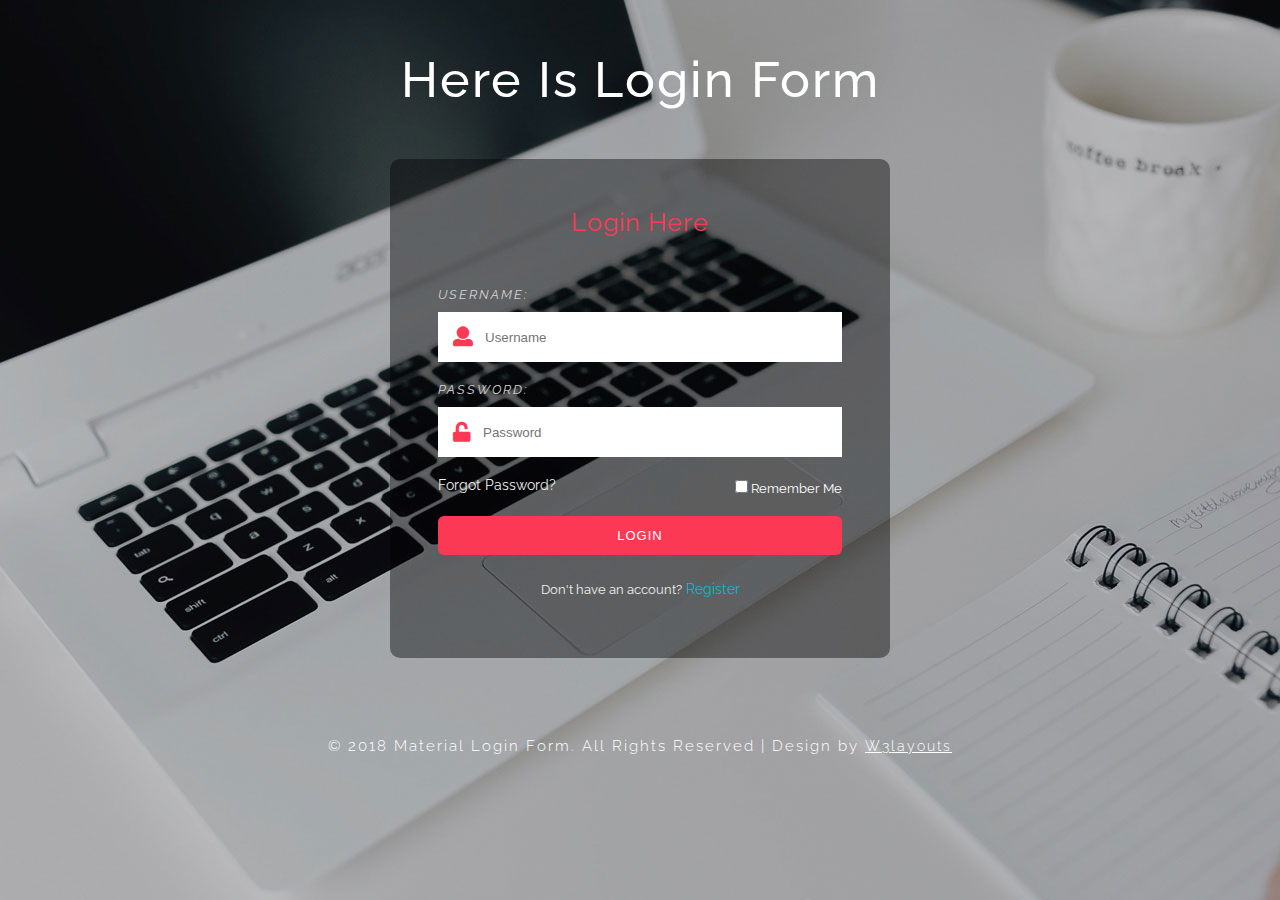
<file: login.html>
<!--A Design by W3layouts
Author: W3layout
Author URL: http://w3layouts.com
License: Creative Commons Attribution 3.0 Unported
License URL: http://creativecommons.org/licenses/by/3.0/
-->
<!DOCTYPE html>
<html lang="en">

<head>
    <title>Material Login Form a Responsive Widget Template :: w3layouts</title>
    <!-- meta tags -->
    <meta charset="UTF-8" />
    <meta name="viewport" content="width=device-width, initial-scale=1.0" />
    <meta name="keywords" content="Art Sign Up Form Responsive Widget, Audio and Video players, Login Form Web Template, Flat Pricing Tables, Flat Drop-Downs, Sign-Up Web Templates, 
		Flat Web Templates, Login Sign-up Responsive Web Template, Smartphone Compatible Web Template, Free Web Designs for Nokia, Samsung, LG, Sony Ericsson, Motorola Web Design"
    />
    <!-- /meta tags -->
    <!-- custom style sheet -->
    <link href="css/style1.css" rel="stylesheet" type="text/css" />
    <!-- /custom style sheet -->
    <!-- fontawesome css -->
    <link href="css/fontawesome-all.css" rel="stylesheet" />
    <!-- /fontawesome css -->
    <!-- google fonts-->
    <link href="//fonts.googleapis.com/css?family=Raleway:100,100i,200,200i,300,300i,400,400i,500,500i,600,600i,700,700i,800,800i,900,900i"
        rel="stylesheet">
    <!-- /google fonts-->

</head>


<body>
    <h1>Here Is Login Form</h1>
    <div class=" w3l-login-form">
        <h2>Login Here</h2>
        <form action="#" method="POST">

            <div class=" w3l-form-group">
                <label>Username:</label>
                <div class="group">
                    <i class="fas fa-user"></i>
                    <input type="text" class="form-control" placeholder="Username" required="required" />
                </div>
            </div>
            <div class=" w3l-form-group">
                <label>Password:</label>
                <div class="group">
                    <i class="fas fa-unlock"></i>
                    <input type="password" class="form-control" placeholder="Password" required="required" />
                </div>
            </div>
            <div class="forgot">
                <a href="#">Forgot Password?</a>
                <p><input type="checkbox">Remember Me</p>
            </div>
            <button type="submit">Login</button>
        </form>
        <p class=" w3l-register-p">Don't have an account?<a href="#" class="register"> Register</a></p>
    </div>
    <footer>
        <p class="copyright-agileinfo"> &copy; 2018 Material Login Form. All Rights Reserved | Design by <a href="http://w3layouts.com">W3layouts</a></p>
    </footer>

</body>

</html>
</file>
<file: css/style1.css>
body {
    margin: 0;
    padding: 0;
    background: url(../images/cover4.jpg) no-repeat 0px 0px;
    min-height: 100vh;
    background-size: cover;
    font-family: 'Raleway', sans-serif;
}
h1 {
    margin: 0;
    color: #ffffff;
    text-align: center;
    font-size: 50px;
    font-weight: 500;
    letter-spacing: 2px;
    padding: 50px 0;
}

h2 {
    margin: 0;
    color: #fc3955;
    font-size: 25px;
    font-weight: 400;
    text-align: center;
    letter-spacing: 1px;
    padding-bottom: 30px;
}

p.w3l-register-p {
    color: #eee;
    font-size: 13px;
    text-align: center;
    margin-top: 2em;
}

.w3l-login-form {
    background: rgba(0, 0, 0, 0.4117647058823529);
    max-width: 500px;
    margin: 0 auto;
    padding: 3em;
    border-radius: 10px;
    box-sizing: border-box;
}

.group {
    display: flex;
    padding: 15px 5px;
    background-color: #ffffff;
}

.group i {
    color: #fc3955;
    font-size: 20px;
    padding: 0 10px;
}

.w3l-form-group {
    margin: 20px 0;
}

.w3l-form-group label {
    display: block;
    text-transform: uppercase;
    font-size: 13px;
    color: #d2d2d2;
    letter-spacing: 2px;
    margin-bottom: 10px;
    font-style: italic;
}

input[type="text"],
input[type="password"] {
    width: 100%;
    border: none;
    box-sizing: border-box;
    background: transparent;
    color: #000;
}

input[type="text"]:focus,
input[type="password"]:focus {
    outline: none;
}

button {
    background: #fc3955;
    color: #ffffff;
    font-size: 13px;
    text-transform: uppercase;
    letter-spacing: 1px;
    border: none;
    padding: 12px 60px;
    cursor: pointer;
    width: 100%;
    border-radius: 6px;
}

button:hover {
    background-color: #00BCD4;
    transition-duration: 5s;
}

.forgot {
    display: flex;
    justify-content: space-between;
    margin: 20px 0;
}

a {
    color: #eee;
    font-size: 14px;
    text-decoration: none;
}

.forgot p {
    color: #ffffff;
    text-align: center;
    margin: 0px;
	font-size: 13px;
}

.register {
    color: #00BCD4;
    text-decoration: none;
}

/*--footer--*/

p.copyright-agileinfo {
    font-size: 15px;
    letter-spacing: 2px;
    color: #fff;
    font-weight: 300;
}

footer p a {
    display: inline-block;
    color: #fff;
    text-decoration: underline;
}

footer p a:hover {
    color: #fff;
    text-decoration: none;
    -webkit-transition: 0.5s all;
    -o-transition: 0.5s all;
    -moz-transition: 0.5s all;
    -ms-transition: 0.5s all;
    transition: 0.5s all;
}

footer {
    padding: 4em 0;
    text-align: center;
}
/*--//footer--*/

/*-- /responsive design --*/

@media(max-width:768px) {
    h1 {
        font-size: 47px;
    }
}

@media(max-width:667px) {
    h1 {
        font-size: 45px;
    }
}

@media(max-width:640px) {
    p.copyright-agileinfo {
        letter-spacing: 1px;
    }
    h1 {
        font-size: 43px;
    }
}

@media(max-width:568px) {
    h1 {
        font-size: 40px;
    }
    p.copyright-agileinfo {
        font-size: 14px;
    }
}

@media(max-width:480px) {
    .w3l-login-form {
    margin: 0 3vw;
}
    h1 {
        font-size: 38px;
    }
    p.copyright-agileinfo {
        line-height: 1.8em;
    }
}

@media(max-width:414px) {
    h1 {
        font-size: 34px;
    }
}

@media(max-width:384px) {
    h1 {
        font-size: 30px;
    }
}

@media(max-width:320px) {
    h1 {
        font-size: 25px;
    }
    .forgot p {
        text-align: left;
    }
    .forgot {
        display: block;
    }
}

/*-- /responsive design --*/
</file>
